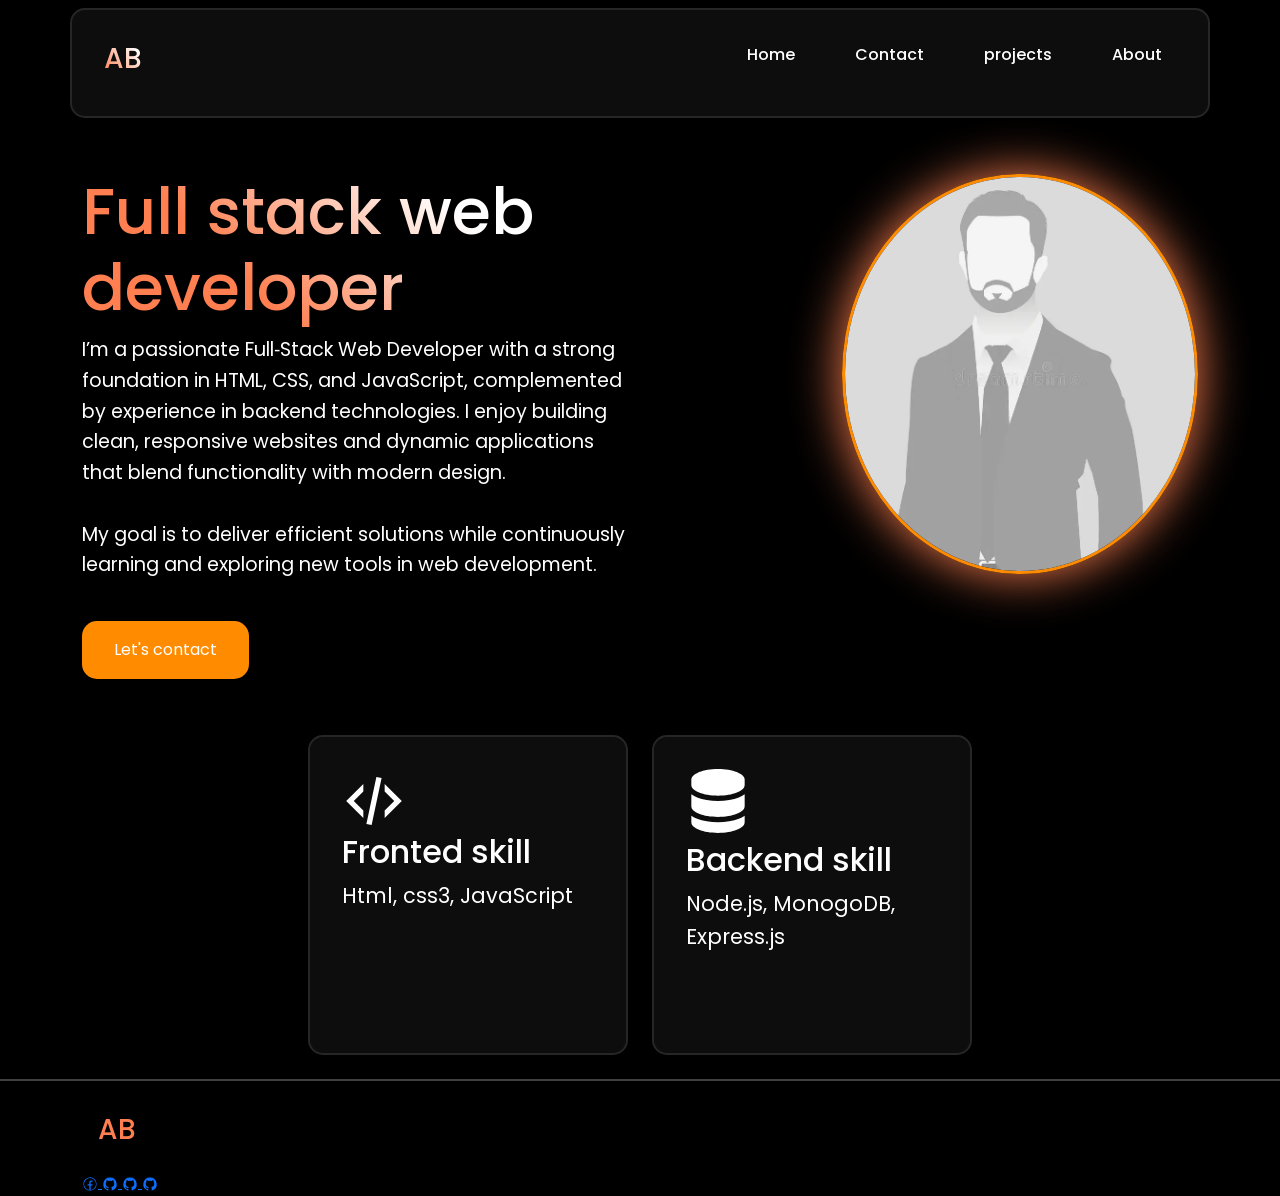
<file: index.html>
<!DOCTYPE html>
<html lang="en">

<head>
    <meta charset="UTF-8">
    <meta name="viewport" content="width=device-width, initial-scale=1.0">
    <link href="https://cdn.jsdelivr.net/npm/bootstrap@5.0.2/dist/css/bootstrap.min.css" rel="stylesheet"
        integrity="sha384-EVSTQN3/azprG1Anm3QDgpJLIm9Nao0Yz1ztcQTwFspd3yD65VohhpuuCOmLASjC" crossorigin="anonymous">
    <link rel="stylesheet" href="assest/style.css">
    <link rel="stylesheet" href="assest/resposive.css">
    <link rel="preconnect" href="https://fonts.googleapis.com">
    <link rel="preconnect" href="https://fonts.gstatic.com" crossorigin>
    <link
        href="https://fonts.googleapis.com/css2?family=Poppins:ital,wght@0,100;0,200;0,300;0,400;0,500;0,600;0,700;0,800;0,900;1,100;1,200;1,300;1,400;1,500;1,600;1,700;1,800;1,900&display=swap"
        rel="stylesheet">
    <title>Home</title>
</head>

<body>

    <nav class="navbar navbar-expand-lg">
        <div class="container nav-bar">
            <div class="logo">
                <h3>AB</h3>
            </div>

            <button class="menu-bar d-lg-none" type="button" data-bs-toggle="offcanvas"
                data-bs-target="#offcanvasExample" aria-controls="offcanvasExample">
                <svg xmlns="http://www.w3.org/2000/svg" width="1.8rem" height="1.5rem" viewBox="0 0 24 24">
                    <path d="M0 0h24v24H0z" fill="none" />
                    <path fill="currentColor" fill-rule="evenodd"
                        d="M19.75 12a.75.75 0 0 0-.75-.75H5a.75.75 0 0 0 0 1.5h14a.75.75 0 0 0 .75-.75m0-5a.75.75 0 0 0-.75-.75H5a.75.75 0 0 0 0 1.5h14a.75.75 0 0 0 .75-.75m0 10a.75.75 0 0 0-.75-.75H5a.75.75 0 0 0 0 1.5h14a.75.75 0 0 0 .75-.75"
                        clip-rule="evenodd" />
                </svg>

            </button>

            <div class="collapse navbar-collapse nav-list " id="navbarSupportedContent">
                <ul class="ms-auto">

                    <li>
                        <a class="" aria-current="page" href="./index.html">Home</a>
                    </li>
                    <li>
                        <a class="" aria-current="page" href="./Contact.html">Contact</a>
                    </li>
                    <li>
                        <a class="" aria-current="page" href="#">projects</a>
                    </li>
                    <li>
                        <a class="" aria-current="page" href="#">About</a>
                    </li>
                </ul>
            </div>
        </div>
    </nav>

    <!-- mobile-menu -->
    <div class="offcanvas offcanvas-start menu-box w-75" tabindex="-1" id="offcanvasExample" aria-labelledby="offcanvasExampleLabel">
        <div class="offcanvas-header">
            <button type="button" class="btn-close text-reset" data-bs-dismiss="offcanvas" aria-label="Close"></button>
        </div>
        <div class="offcanvas-body ">
            <ul class="dropdown-menu" aria-labelledby="dropdownMenuButton">

                <li>
                    <a class="" aria-current="page" href="./index.html">Home</a>
                </li>
                <li>
                    <a class="" aria-current="page" href="./Contact.html">Contact</a>
                </li>
                <li>
                    <a class="" aria-current="page" href="#">projects</a>
                </li>
                <li>
                    <a class="" aria-current="page" href="#">About</a>
                </li>
            </ul>
        </div>
    </div>

    <!-- About me -->
    <section class="about-me p-lg-5 p-md-2 mt">
        <div class="container">
            <div class="row">
                <div class="about col-lg-6 m-auto order-2 order-lg-0">
                    <h3>Full stack web developer</h3>
                    <p>I’m a passionate Full‑Stack Web Developer with a strong foundation in HTML, CSS, and JavaScript,
                        complemented by experience in backend technologies. I enjoy building clean, responsive websites
                        and
                        dynamic applications that blend functionality with modern design.
                        <br> <br> My goal is to deliver efficient
                        solutions while continuously learning and exploring new tools in web development.
                    </p>
                    <a class="about-link mt-4" href="#"> Let's contact</a>
                </div>
                <div class="my-img col-lg-4 offset-lg-2 order-lg-0 d-block mb-md-2">
                    <img src="./assest/placholder img.webp" alt="" class="img-fluid" >
                </div>
            </div>
        </div>
    </section>

    <!-- skills -->
    <section class="skills p-5 p-md-2">
        <div class="container">
            <div class="row d-flex gap-4 justify-content-center">

                <div class="card-box col-lg-6 col-md-12" style="width: 20rem; height: 20rem;">
                    <div class="card-body">
                        <svg xmlns="http://www.w3.org/2000/svg" width="4rem" height="4rem" viewBox="0 0 24 24">
                            <path d="M0 0h24v24H0z" fill="none" />
                            <path fill="currentColor"
                                d="m12.89 3l1.96.4L11.11 21l-1.96-.4zm6.7 9L16 8.41V5.58L22.42 12L16 18.41v-2.83zM1.58 12L8 5.58v2.83L4.41 12L8 15.58v2.83z" />
                        </svg>

                        <h6 class=" mb-2 ">Fronted skill</h6>
                        <p class="">Html, css3, JavaScript</p>
                    </div>
                </div>

                <div class="card-box col-lg-6 col-md-12" style="width: 20rem; height: 20rem;">
                    <div class="card-body">
                        <svg xmlns="http://www.w3.org/2000/svg" width="4rem" height="4rem" viewBox="0 0 16 16">
                            <path d="M0 0h16v16H0z" fill="none" />
                            <g fill="currentColor">
                                <path
                                    d="M1.333 2.667C1.333 1.194 4.318 0 8 0s6.667 1.194 6.667 2.667V4c0 1.473-2.985 2.667-6.667 2.667S1.333 5.473 1.333 4z" />
                                <path
                                    d="M1.333 6.334v3C1.333 10.805 4.318 12 8 12s6.667-1.194 6.667-2.667V6.334a6.5 6.5 0 0 1-1.458.79C11.81 7.684 9.967 8 8 8s-3.809-.317-5.208-.876a6.5 6.5 0 0 1-1.458-.79z" />
                                <path
                                    d="M14.667 11.668a6.5 6.5 0 0 1-1.458.789c-1.4.56-3.242.876-5.21.876c-1.966 0-3.809-.316-5.208-.876a6.5 6.5 0 0 1-1.458-.79v1.666C1.333 14.806 4.318 16 8 16s6.667-1.194 6.667-2.667z" />
                            </g>
                        </svg>

                        <h6 class="mb-2 mt-2">Backend skill</h6>
                        <p class="">Node.js, MonogoDB, Express.js</p>
                    </div>
                </div>
            </div>
        </div>
    </section>

    <hr>
    <!-- footer -->
    <section class="footer">
        <div class="container">
            <div class="logo">
                <h3>AB</h3>
            </div>



            <div class="social-links">
                <a href="#">
                    <svg xmlns="http://www.w3.org/2000/svg" width="1em" height="1em" viewBox="0 0 24 24">
                        <path d="M0 0h24v24H0z" fill="none" />
                        <path fill="currentColor"
                            d="M19.02 4.975A9.93 9.93 0 0 0 2.07 12A9.935 9.935 0 0 0 12 21.935a10 10 0 0 0 3.8-.75a10.2 10.2 0 0 0 3.22-2.16a9.934 9.934 0 0 0 0-14.05m-.7 13.34a8.92 8.92 0 0 1-5.32 2.57v-6.56h1.88a1 1 0 0 0 0-2H13v-2.74a1 1 0 0 1 1-1h1.2a1 1 0 0 0 0-2h-1.7a2.5 2.5 0 0 0-2.5 2.5v3.24H9.13a1 1 0 1 0 0 2H11v6.56a8.919 8.919 0 1 1 9.26-5.47a9.1 9.1 0 0 1-1.94 2.9" />
                    </svg>
                </a>


                <a href="#">
                    <svg xmlns="http://www.w3.org/2000/svg" width="1em" height="1em" viewBox="0 0 24 24">
                        <path d="M0 0h24v24H0z" fill="none" />
                        <path fill="currentColor"
                            d="M12 2.247a10 10 0 0 0-3.162 19.487c.5.088.687-.212.687-.475c0-.237-.012-1.025-.012-1.862c-2.513.462-3.163-.613-3.363-1.175a3.64 3.64 0 0 0-1.025-1.413c-.35-.187-.85-.65-.013-.662a2 2 0 0 1 1.538 1.025a2.137 2.137 0 0 0 2.912.825a2.1 2.1 0 0 1 .638-1.338c-2.225-.25-4.55-1.112-4.55-4.937a3.9 3.9 0 0 1 1.025-2.688a3.6 3.6 0 0 1 .1-2.65s.837-.262 2.75 1.025a9.43 9.43 0 0 1 5 0c1.912-1.3 2.75-1.025 2.75-1.025a3.6 3.6 0 0 1 .1 2.65a3.87 3.87 0 0 1 1.025 2.688c0 3.837-2.338 4.687-4.562 4.937a2.37 2.37 0 0 1 .674 1.85c0 1.338-.012 2.413-.012 2.75c0 .263.187.575.687.475A10.005 10.005 0 0 0 12 2.247" />
                    </svg>

                </a>
                <a href="#">
                    <svg xmlns="http://www.w3.org/2000/svg" width="1em" height="1em" viewBox="0 0 24 24">
                        <path d="M0 0h24v24H0z" fill="none" />
                        <path fill="currentColor"
                            d="M12 2.247a10 10 0 0 0-3.162 19.487c.5.088.687-.212.687-.475c0-.237-.012-1.025-.012-1.862c-2.513.462-3.163-.613-3.363-1.175a3.64 3.64 0 0 0-1.025-1.413c-.35-.187-.85-.65-.013-.662a2 2 0 0 1 1.538 1.025a2.137 2.137 0 0 0 2.912.825a2.1 2.1 0 0 1 .638-1.338c-2.225-.25-4.55-1.112-4.55-4.937a3.9 3.9 0 0 1 1.025-2.688a3.6 3.6 0 0 1 .1-2.65s.837-.262 2.75 1.025a9.43 9.43 0 0 1 5 0c1.912-1.3 2.75-1.025 2.75-1.025a3.6 3.6 0 0 1 .1 2.65a3.87 3.87 0 0 1 1.025 2.688c0 3.837-2.338 4.687-4.562 4.937a2.37 2.37 0 0 1 .674 1.85c0 1.338-.012 2.413-.012 2.75c0 .263.187.575.687.475A10.005 10.005 0 0 0 12 2.247" />
                    </svg>

                </a>
                <a href="#">
                    <svg xmlns="http://www.w3.org/2000/svg" width="1em" height="1em" viewBox="0 0 24 24">
                        <path d="M0 0h24v24H0z" fill="none" />
                        <path fill="currentColor"
                            d="M12 2.247a10 10 0 0 0-3.162 19.487c.5.088.687-.212.687-.475c0-.237-.012-1.025-.012-1.862c-2.513.462-3.163-.613-3.363-1.175a3.64 3.64 0 0 0-1.025-1.413c-.35-.187-.85-.65-.013-.662a2 2 0 0 1 1.538 1.025a2.137 2.137 0 0 0 2.912.825a2.1 2.1 0 0 1 .638-1.338c-2.225-.25-4.55-1.112-4.55-4.937a3.9 3.9 0 0 1 1.025-2.688a3.6 3.6 0 0 1 .1-2.65s.837-.262 2.75 1.025a9.43 9.43 0 0 1 5 0c1.912-1.3 2.75-1.025 2.75-1.025a3.6 3.6 0 0 1 .1 2.65a3.87 3.87 0 0 1 1.025 2.688c0 3.837-2.338 4.687-4.562 4.937a2.37 2.37 0 0 1 .674 1.85c0 1.338-.012 2.413-.012 2.75c0 .263.187.575.687.475A10.005 10.005 0 0 0 12 2.247" />
                    </svg>

                </a>

            </div>
        </div>
    </section>


    <script src="https://cdn.jsdelivr.net/npm/bootstrap@5.0.2/dist/js/bootstrap.bundle.min.js"
        integrity="sha384-MrcW6ZMFYlzcLA8Nl+NtUVF0sA7MsXsP1UyJoMp4YLEuNSfAP+JcXn/tWtIaxVXM"
        crossorigin="anonymous"></script>
</body>

</html>
</file>
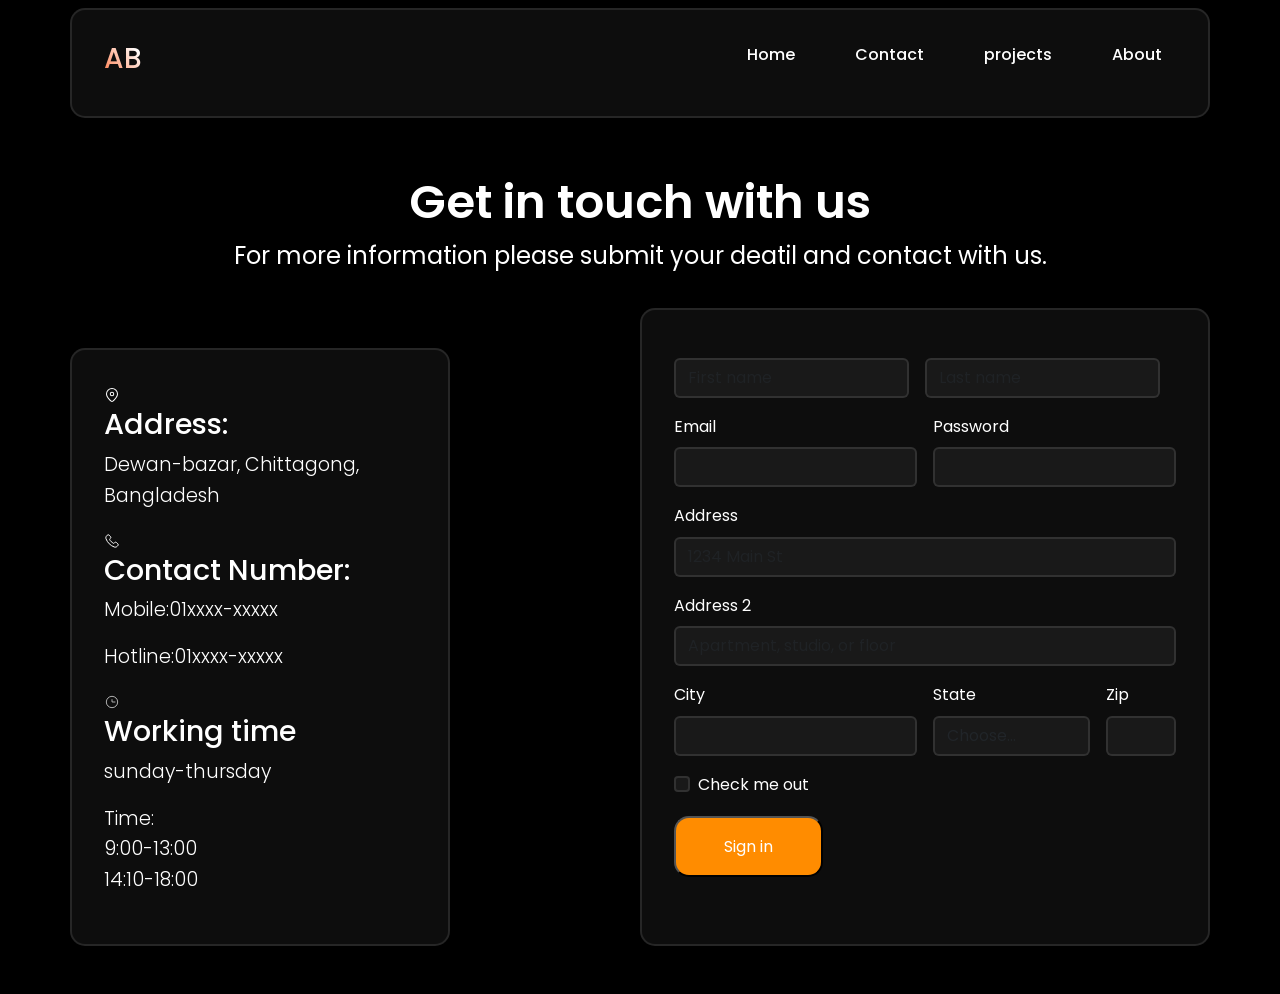
<file: Contact.html>
<!DOCTYPE html>
<html lang="en">

<head>
    <meta charset="UTF-8">
    <meta name="viewport" content="width=device-width, initial-scale=1.0">
    <link href="https://cdn.jsdelivr.net/npm/bootstrap@5.0.2/dist/css/bootstrap.min.css" rel="stylesheet"
        integrity="sha384-EVSTQN3/azprG1Anm3QDgpJLIm9Nao0Yz1ztcQTwFspd3yD65VohhpuuCOmLASjC" crossorigin="anonymous">
    <link rel="stylesheet" href="assest/style.css">
    <link
        href="https://fonts.googleapis.com/css2?family=Poppins:ital,wght@0,100;0,200;0,300;0,400;0,500;0,600;0,700;0,800;0,900;1,100;1,200;1,300;1,400;1,500;1,600;1,700;1,800;1,900&display=swap"
        rel="stylesheet">
    <title>Contact</title>
</head>

<body>


    <nav class="navbar navbar-expand-lg">
        <div class="container nav-bar">
            <div class="logo">
                <h3>AB</h3>
            </div>

            <button class="menu-bar d-lg-none" type="button" data-bs-toggle="offcanvas"
                data-bs-target="#offcanvasExample" aria-controls="offcanvasExample">
                <svg xmlns="http://www.w3.org/2000/svg" width="1.8rem" height="1.5rem" viewBox="0 0 24 24">
                    <path d="M0 0h24v24H0z" fill="none" />
                    <path fill="currentColor" fill-rule="evenodd"
                        d="M19.75 12a.75.75 0 0 0-.75-.75H5a.75.75 0 0 0 0 1.5h14a.75.75 0 0 0 .75-.75m0-5a.75.75 0 0 0-.75-.75H5a.75.75 0 0 0 0 1.5h14a.75.75 0 0 0 .75-.75m0 10a.75.75 0 0 0-.75-.75H5a.75.75 0 0 0 0 1.5h14a.75.75 0 0 0 .75-.75"
                        clip-rule="evenodd" />
                </svg>

            </button>

            <div class="collapse navbar-collapse nav-list " id="navbarSupportedContent">
                <ul class="ms-auto">

                    <li>
                        <a class="" aria-current="page" href="./index.html">Home</a>
                    </li>
                    <li>
                        <a class="" aria-current="page" href="./Contact.html">Contact</a>
                    </li>
                    <li>
                        <a class="" aria-current="page" href="#">projects</a>
                    </li>
                    <li>
                        <a class="" aria-current="page" href="#">About</a>
                    </li>
                </ul>
            </div>
        </div>
    </nav>

    <!-- mobile-menu -->
    <div class="offcanvas offcanvas-start menu-box w-75" tabindex="-1" id="offcanvasExample"
        aria-labelledby="offcanvasExampleLabel">
        <div class="offcanvas-header">
            <button type="button" class="btn-close text-reset" data-bs-dismiss="offcanvas" aria-label="Close"></button>
        </div>
        <div class="offcanvas-body ">
            <ul class="dropdown-menu" aria-labelledby="dropdownMenuButton">

                <li>
                    <a class="" aria-current="page" href="./index.html">Home</a>
                </li>
                <li>
                    <a class="" aria-current="page" href="./Contact.html">Contact</a>
                </li>
                <li>
                    <a class="" aria-current="page" href="#">projects</a>
                </li>
                <li>
                    <a class="" aria-current="page" href="#">About</a>
                </li>
            </ul>
        </div>
    </div>

    <!-- address -->
    <section class="address p-lg-5 p-md-2">
        <div class="container">

            <div class="text-center mb-lg-4 mb-md-2 cont-head">
                <h3>Get in touch with us</h3>
                <p>For more information please submit your deatil and contact with us.</p>
            </div>

            <div class="row">
                <!-- My-address -->
                <div class="col-lg-4 col-md-12 card-box mt-lg-5 mt-md-2 address-data">
                    <div class="row">
                        <div clas="col-auto">
                            <svg xmlns="http://www.w3.org/2000/svg" width="1em" height="1em" viewBox="0 0 16 16">
                                <path d="M0 0h16v16H0z" fill="none" />
                                <path fill="currentColor"
                                    d="M8 1a6 6 0 0 1 6 6c0 2.874-3.097 6.016-4.84 7.558c-.67.59-1.65.59-2.32 0C5.098 13.016 2 9.874 2 7a6 6 0 0 1 6-6m0 1a5 5 0 0 0-5 5c0 1.108.614 2.395 1.57 3.683c.933 1.258 2.087 2.377 2.934 3.126c.29.256.702.256.992 0c.847-.749 2-1.867 2.935-3.126C12.386 9.395 13 8.108 13 7a5 5 0 0 0-5-5m0 2.75a2.25 2.25 0 1 1 0 4.5a2.25 2.25 0 0 1 0-4.5m0 1a1.25 1.25 0 1 0 0 2.5a1.25 1.25 0 0 0 0-2.5" />
                            </svg>
                        </div>
                        <div class="my-info-text col-auto">
                            <h3>Address:</h3>
                            <p>Dewan-bazar, Chittagong, Bangladesh</p>
                        </div>
                    </div>
                    <div>
                        <div>
                            <svg xmlns="http://www.w3.org/2000/svg" width="1em" height="1em" viewBox="0 0 24 24">
                                <path d="M0 0h24v24H0z" fill="none" />
                                <path fill="none" stroke="currentColor" stroke-linejoin="round" stroke-width="1.5"
                                    d="M7.829 16.171a20.9 20.9 0 0 1-4.846-7.614c-.573-1.564-.048-3.282 1.13-4.46l.729-.728a2.11 2.11 0 0 1 2.987 0l1.707 1.707a2.11 2.11 0 0 1 0 2.987l-.42.42a1.81 1.81 0 0 0 0 2.56l3.84 3.841a1.81 1.81 0 0 0 2.56 0l.421-.42a2.11 2.11 0 0 1 2.987 0l1.707 1.707a2.11 2.11 0 0 1 0 2.987l-.728.728c-1.178 1.179-2.896 1.704-4.46 1.131a20.9 20.9 0 0 1-7.614-4.846Z" />
                            </svg>

                        </div>
                        <div class="my-info-text col-auto">
                            <h3>Contact Number:</h3>
                            <p>Mobile:01xxxx-xxxxx</p>
                            <p>Hotline:01xxxx-xxxxx</p>
                        </div>
                    </div>
                    <div>
                        <div>
                            <svg xmlns="http://www.w3.org/2000/svg" width="1em" height="1em" viewBox="0 0 24 24">
                                <path d="M0 0h24v24H0z" fill="none" />
                                <g fill="none" stroke="currentColor">
                                    <circle cx="12" cy="12" r="8.5" />
                                    <path stroke-linecap="round" d="M16.5 12h-4.25a.25.25 0 0 1-.25-.25V8.5" />
                                </g>
                            </svg>

                        </div>
                        <div class="my-info-text col-auto">
                            <h3>Working time</h3>
                            <p>sunday-thursday</p>
                            <p>Time: <br>9:00-13:00 <br>14:10-18:00</p>
                        </div>
                    </div>
                </div>

                <!-- client-address-info -->
                <div class="col-lg-6 col-md-12 offset-lg-2 card-box mt-md-2">
                    <div class="from-box">
                        <form class="row g-3">
                            <div class="row g-3">
                                <div class="col">
                                    <input type="text" class="form-control" placeholder="First name"
                                        aria-label="First name">
                                </div>
                                <div class="col ">
                                    <input type="text" class="form-control" placeholder="Last name"
                                        aria-label="Last name">
                                </div>
                            </div>
                            <div class="col-md-6">
                                <label for="inputEmail4" class="form-label">Email</label>
                                <input type="email" class="form-control" id="inputEmail4">
                            </div>
                            <div class="col-md-6">
                                <label for="inputPassword4" class="form-label">Password</label>
                                <input type="password" class="form-control" id="inputPassword4">
                            </div>
                            <div class="col-12">
                                <label for="inputAddress" class="form-label">Address</label>
                                <input type="text" class="form-control " id="inputAddress" placeholder="1234 Main St">
                            </div>
                            <div class="col-12">
                                <label for="inputAddress2" class="form-label">Address 2</label>
                                <input type="text" class="form-control" id="inputAddress2"
                                    placeholder="Apartment, studio, or floor">
                            </div>
                            <div class="col-md-6">
                                <label for="inputCity" class="form-label">City</label>
                                <input type="text" class="form-control" id="inputCity">
                            </div>
                            <div class="col-md-4">
                                <label for="inputState" class="form-label">State</label>
                                <select id="inputState" class="form-select">
                                    <option selected>Choose...</option>
                                    <option>...</option>
                                </select>
                            </div>
                            <div class="col-md-2">
                                <label for="inputZip" class="form-label">Zip</label>
                                <input type="text" class="form-control" id="inputZip">
                            </div>
                            <div class="col-12">
                                <div class="form-check">
                                    <input class="form-check-input" type="checkbox" id="gridCheck">
                                    <label class="form-check-label" for="gridCheck">
                                        Check me out
                                    </label>
                                </div>
                            </div>
                            <div class="col-12">
                                <button type="submit" class="from-link">Sign in</button>
                            </div>
                        </form>
                    </div>
                </div>
            </div>
        </div>
    </section>

    <script src="https://cdn.jsdelivr.net/npm/bootstrap@5.0.2/dist/js/bootstrap.bundle.min.js"
        integrity="sha384-MrcW6ZMFYlzcLA8Nl+NtUVF0sA7MsXsP1UyJoMp4YLEuNSfAP+JcXn/tWtIaxVXM"
        crossorigin="anonymous"></script>

    <section>

    </section>
</body>

</html>
</file>
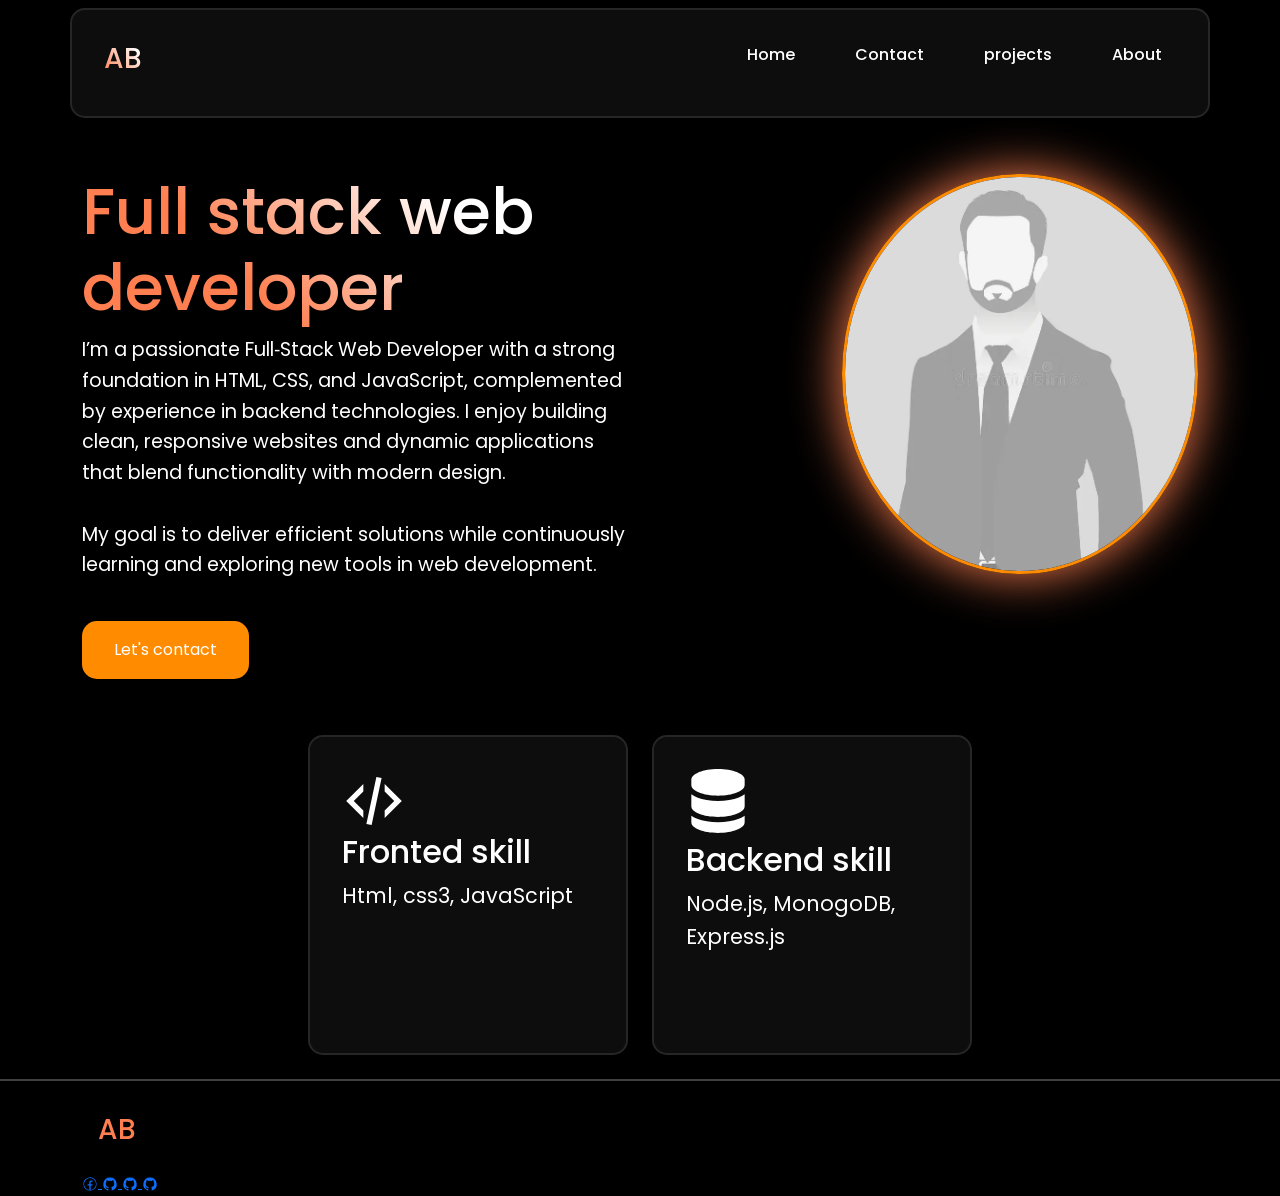
<file: Home.html>
<!DOCTYPE html>
<html lang="en">

<head>
    <meta charset="UTF-8">
    <meta name="viewport" content="width=device-width, initial-scale=1.0">
    <link href="https://cdn.jsdelivr.net/npm/bootstrap@5.0.2/dist/css/bootstrap.min.css" rel="stylesheet"
        integrity="sha384-EVSTQN3/azprG1Anm3QDgpJLIm9Nao0Yz1ztcQTwFspd3yD65VohhpuuCOmLASjC" crossorigin="anonymous">
    <link rel="stylesheet" href="assest/style.css">
    <link rel="stylesheet" href="assest/resposive.css">
    <link rel="preconnect" href="https://fonts.googleapis.com">
    <link rel="preconnect" href="https://fonts.gstatic.com" crossorigin>
    <link
        href="https://fonts.googleapis.com/css2?family=Poppins:ital,wght@0,100;0,200;0,300;0,400;0,500;0,600;0,700;0,800;0,900;1,100;1,200;1,300;1,400;1,500;1,600;1,700;1,800;1,900&display=swap"
        rel="stylesheet">
    <title>Home</title>
</head>

<body>

    <nav class="navbar navbar-expand-lg">
        <div class="container nav-bar">
            <div class="logo">
                <h3>AB</h3>
            </div>

            <button class="menu-bar d-lg-none" type="button" data-bs-toggle="offcanvas"
                data-bs-target="#offcanvasExample" aria-controls="offcanvasExample">
                <svg xmlns="http://www.w3.org/2000/svg" width="1.8rem" height="1.5rem" viewBox="0 0 24 24">
                    <path d="M0 0h24v24H0z" fill="none" />
                    <path fill="currentColor" fill-rule="evenodd"
                        d="M19.75 12a.75.75 0 0 0-.75-.75H5a.75.75 0 0 0 0 1.5h14a.75.75 0 0 0 .75-.75m0-5a.75.75 0 0 0-.75-.75H5a.75.75 0 0 0 0 1.5h14a.75.75 0 0 0 .75-.75m0 10a.75.75 0 0 0-.75-.75H5a.75.75 0 0 0 0 1.5h14a.75.75 0 0 0 .75-.75"
                        clip-rule="evenodd" />
                </svg>

            </button>

            <div class="collapse navbar-collapse nav-list " id="navbarSupportedContent">
                <ul class="ms-auto">

                    <li>
                        <a class="" aria-current="page" href="./Home.html">Home</a>
                    </li>
                    <li>
                        <a class="" aria-current="page" href="./Contact.html">Contact</a>
                    </li>
                    <li>
                        <a class="" aria-current="page" href="#">projects</a>
                    </li>
                    <li>
                        <a class="" aria-current="page" href="#">About</a>
                    </li>
                </ul>
            </div>
        </div>
    </nav>

    <!-- mobile-menu -->
    <div class="offcanvas offcanvas-start menu-box w-75" tabindex="-1" id="offcanvasExample" aria-labelledby="offcanvasExampleLabel">
        <div class="offcanvas-header">
            <button type="button" class="btn-close text-reset" data-bs-dismiss="offcanvas" aria-label="Close"></button>
        </div>
        <div class="offcanvas-body ">
            <ul class="dropdown-menu" aria-labelledby="dropdownMenuButton">

                <li>
                    <a class="" aria-current="page" href="./Home.html">Home</a>
                </li>
                <li>
                    <a class="" aria-current="page" href="./Contact.html">Contact</a>
                </li>
                <li>
                    <a class="" aria-current="page" href="#">projects</a>
                </li>
                <li>
                    <a class="" aria-current="page" href="#">About</a>
                </li>
            </ul>
        </div>
    </div>

    <!-- About me -->
    <section class="about-me p-lg-5 p-md-2 mt">
        <div class="container">
            <div class="row">
                <div class="about col-lg-6 m-auto order-2 order-lg-0">
                    <h3>Full stack web developer</h3>
                    <p>I’m a passionate Full‑Stack Web Developer with a strong foundation in HTML, CSS, and JavaScript,
                        complemented by experience in backend technologies. I enjoy building clean, responsive websites
                        and
                        dynamic applications that blend functionality with modern design.
                        <br> <br> My goal is to deliver efficient
                        solutions while continuously learning and exploring new tools in web development.
                    </p>
                    <a class="about-link mt-4" href="#"> Let's contact</a>
                </div>
                <div class="my-img col-lg-4 offset-lg-2 order-lg-0 d-block mb-md-2">
                    <img src="./assest/placholder img.webp" alt="" class="img-fluid" >
                </div>
            </div>
        </div>
    </section>

    <!-- skills -->
    <section class="skills p-5 p-md-2">
        <div class="container">
            <div class="row d-flex gap-4 justify-content-center">

                <div class="card-box col-lg-6 col-md-12" style="width: 20rem; height: 20rem;">
                    <div class="card-body">
                        <svg xmlns="http://www.w3.org/2000/svg" width="4rem" height="4rem" viewBox="0 0 24 24">
                            <path d="M0 0h24v24H0z" fill="none" />
                            <path fill="currentColor"
                                d="m12.89 3l1.96.4L11.11 21l-1.96-.4zm6.7 9L16 8.41V5.58L22.42 12L16 18.41v-2.83zM1.58 12L8 5.58v2.83L4.41 12L8 15.58v2.83z" />
                        </svg>

                        <h6 class=" mb-2 ">Fronted skill</h6>
                        <p class="">Html, css3, JavaScript</p>
                    </div>
                </div>

                <div class="card-box col-lg-6 col-md-12" style="width: 20rem; height: 20rem;">
                    <div class="card-body">
                        <svg xmlns="http://www.w3.org/2000/svg" width="4rem" height="4rem" viewBox="0 0 16 16">
                            <path d="M0 0h16v16H0z" fill="none" />
                            <g fill="currentColor">
                                <path
                                    d="M1.333 2.667C1.333 1.194 4.318 0 8 0s6.667 1.194 6.667 2.667V4c0 1.473-2.985 2.667-6.667 2.667S1.333 5.473 1.333 4z" />
                                <path
                                    d="M1.333 6.334v3C1.333 10.805 4.318 12 8 12s6.667-1.194 6.667-2.667V6.334a6.5 6.5 0 0 1-1.458.79C11.81 7.684 9.967 8 8 8s-3.809-.317-5.208-.876a6.5 6.5 0 0 1-1.458-.79z" />
                                <path
                                    d="M14.667 11.668a6.5 6.5 0 0 1-1.458.789c-1.4.56-3.242.876-5.21.876c-1.966 0-3.809-.316-5.208-.876a6.5 6.5 0 0 1-1.458-.79v1.666C1.333 14.806 4.318 16 8 16s6.667-1.194 6.667-2.667z" />
                            </g>
                        </svg>

                        <h6 class="mb-2 mt-2">Backend skill</h6>
                        <p class="">Node.js, MonogoDB, Express.js</p>
                    </div>
                </div>
            </div>
        </div>
    </section>

    <hr>
    <!-- footer -->
    <section class="footer">
        <div class="container">
            <div class="logo">
                <h3>AB</h3>
            </div>



            <div class="social-links">
                <a href="#">
                    <svg xmlns="http://www.w3.org/2000/svg" width="1em" height="1em" viewBox="0 0 24 24">
                        <path d="M0 0h24v24H0z" fill="none" />
                        <path fill="currentColor"
                            d="M19.02 4.975A9.93 9.93 0 0 0 2.07 12A9.935 9.935 0 0 0 12 21.935a10 10 0 0 0 3.8-.75a10.2 10.2 0 0 0 3.22-2.16a9.934 9.934 0 0 0 0-14.05m-.7 13.34a8.92 8.92 0 0 1-5.32 2.57v-6.56h1.88a1 1 0 0 0 0-2H13v-2.74a1 1 0 0 1 1-1h1.2a1 1 0 0 0 0-2h-1.7a2.5 2.5 0 0 0-2.5 2.5v3.24H9.13a1 1 0 1 0 0 2H11v6.56a8.919 8.919 0 1 1 9.26-5.47a9.1 9.1 0 0 1-1.94 2.9" />
                    </svg>
                </a>


                <a href="#">
                    <svg xmlns="http://www.w3.org/2000/svg" width="1em" height="1em" viewBox="0 0 24 24">
                        <path d="M0 0h24v24H0z" fill="none" />
                        <path fill="currentColor"
                            d="M12 2.247a10 10 0 0 0-3.162 19.487c.5.088.687-.212.687-.475c0-.237-.012-1.025-.012-1.862c-2.513.462-3.163-.613-3.363-1.175a3.64 3.64 0 0 0-1.025-1.413c-.35-.187-.85-.65-.013-.662a2 2 0 0 1 1.538 1.025a2.137 2.137 0 0 0 2.912.825a2.1 2.1 0 0 1 .638-1.338c-2.225-.25-4.55-1.112-4.55-4.937a3.9 3.9 0 0 1 1.025-2.688a3.6 3.6 0 0 1 .1-2.65s.837-.262 2.75 1.025a9.43 9.43 0 0 1 5 0c1.912-1.3 2.75-1.025 2.75-1.025a3.6 3.6 0 0 1 .1 2.65a3.87 3.87 0 0 1 1.025 2.688c0 3.837-2.338 4.687-4.562 4.937a2.37 2.37 0 0 1 .674 1.85c0 1.338-.012 2.413-.012 2.75c0 .263.187.575.687.475A10.005 10.005 0 0 0 12 2.247" />
                    </svg>

                </a>
                <a href="#">
                    <svg xmlns="http://www.w3.org/2000/svg" width="1em" height="1em" viewBox="0 0 24 24">
                        <path d="M0 0h24v24H0z" fill="none" />
                        <path fill="currentColor"
                            d="M12 2.247a10 10 0 0 0-3.162 19.487c.5.088.687-.212.687-.475c0-.237-.012-1.025-.012-1.862c-2.513.462-3.163-.613-3.363-1.175a3.64 3.64 0 0 0-1.025-1.413c-.35-.187-.85-.65-.013-.662a2 2 0 0 1 1.538 1.025a2.137 2.137 0 0 0 2.912.825a2.1 2.1 0 0 1 .638-1.338c-2.225-.25-4.55-1.112-4.55-4.937a3.9 3.9 0 0 1 1.025-2.688a3.6 3.6 0 0 1 .1-2.65s.837-.262 2.75 1.025a9.43 9.43 0 0 1 5 0c1.912-1.3 2.75-1.025 2.75-1.025a3.6 3.6 0 0 1 .1 2.65a3.87 3.87 0 0 1 1.025 2.688c0 3.837-2.338 4.687-4.562 4.937a2.37 2.37 0 0 1 .674 1.85c0 1.338-.012 2.413-.012 2.75c0 .263.187.575.687.475A10.005 10.005 0 0 0 12 2.247" />
                    </svg>

                </a>
                <a href="#">
                    <svg xmlns="http://www.w3.org/2000/svg" width="1em" height="1em" viewBox="0 0 24 24">
                        <path d="M0 0h24v24H0z" fill="none" />
                        <path fill="currentColor"
                            d="M12 2.247a10 10 0 0 0-3.162 19.487c.5.088.687-.212.687-.475c0-.237-.012-1.025-.012-1.862c-2.513.462-3.163-.613-3.363-1.175a3.64 3.64 0 0 0-1.025-1.413c-.35-.187-.85-.65-.013-.662a2 2 0 0 1 1.538 1.025a2.137 2.137 0 0 0 2.912.825a2.1 2.1 0 0 1 .638-1.338c-2.225-.25-4.55-1.112-4.55-4.937a3.9 3.9 0 0 1 1.025-2.688a3.6 3.6 0 0 1 .1-2.65s.837-.262 2.75 1.025a9.43 9.43 0 0 1 5 0c1.912-1.3 2.75-1.025 2.75-1.025a3.6 3.6 0 0 1 .1 2.65a3.87 3.87 0 0 1 1.025 2.688c0 3.837-2.338 4.687-4.562 4.937a2.37 2.37 0 0 1 .674 1.85c0 1.338-.012 2.413-.012 2.75c0 .263.187.575.687.475A10.005 10.005 0 0 0 12 2.247" />
                    </svg>

                </a>

            </div>
        </div>
    </section>


    <script src="https://cdn.jsdelivr.net/npm/bootstrap@5.0.2/dist/js/bootstrap.bundle.min.js"
        integrity="sha384-MrcW6ZMFYlzcLA8Nl+NtUVF0sA7MsXsP1UyJoMp4YLEuNSfAP+JcXn/tWtIaxVXM"
        crossorigin="anonymous"></script>
</body>

</html>
</file>
<file: assest/style.css>
* {
    margin: 0;
    padding: 0;
    box-sizing: border-box;
}

:root {
    --dark-bg: #000;
    --accent: #FF8C00;
    --accent-light: #FF7F50;
    --text: #ffffff;
}

body {
    background-color: var(--dark-bg);
    color: var(--text);
    overflow-x: hidden;
    line-height: 1.6;
    font-family: "Poppins", sans-serif;
}

/* =======================navigation bar================ */
.navbar {
    position: sticky;
    top: 0;
    z-index: 999;
}

.nav-bar {
    width: 90%;
    justify-content: space-between;
    background: rgba(255, 255, 255, 0.05);
    border: 2px solid rgba(255, 255, 255, 0.1);
    border-radius: 15px;
    padding: 1rem;
    backdrop-filter: blur(6px);
}

.logo {

    font-size: 1.5rem;
    font-weight: 700;
    text-decoration: none;
    background: linear-gradient(45deg, var(--accent-light) 30%, #ffffff 70%);
    -webkit-background-clip: text;
    -webkit-text-fill-color: transparent;
    padding: 1rem;
}

.nav-list ul {
    display: flex;
    list-style: none;
    text-decoration: none;

}

.nav-list a {
    text-decoration: none;
    font-weight: 500;
    color: var(--text);
    transition: 0.3s ease;
    padding: 18px 30px;
}

.nav-list a:hover {
    color: var(--text);
    background-color: var(--accent-light);
    border-radius: 15px;
}

/* ==========mobile-menu============ */
.menu-bar {
    border: 2px solid rgba(255, 255, 255, 0.1);
    background: rgba(255, 255, 255, 0.05);
    color: #ffffff;
    backdrop-filter: blur(4px);
    padding: 10px 15px;
    border-radius: 5px;
}

.menu-box {
    border: 2px solid rgba(255, 255, 255, 0.1);
    background: rgba(255, 255, 255, 0.05);
    backdrop-filter: blur(4px);
}

/* mistake ছিলো এখানে: .menu-box:hover এ transform + width + height ছিলো,
   যেটা পুরো offcanvas panel কে hover করলেই সাইজ/পজিশন বদলে দিচ্ছিল।
   মোবাইলে touch = hover এর মতো কাজ করে, তাই jump/glitch হচ্ছিলো।
   এই পুরো rule টা ডিলিট করে দিলাম। */

/* ===== আপনার HTML এ offcanvas এর ভিতরে ul class="dropdown-menu" দেওয়া ===== */
/* mistake ছিলো এখানে: "dropdown-menu" হলো Bootstrap এর নিজের built-in class,
   যার ডিফল্ট CSS এ display:none এবং position:absolute সেট থাকে।
   তাই menu-box এর ভিতরে .dropdown-menu ব্যবহার করায় সেটা hidden/misplaced হয়ে যাচ্ছিলো।
   এখানে .menu-box এর ভিতরের .dropdown-menu কে আলাদাভাবে override করে ঠিক করছি: */
.menu-box .dropdown-menu {
    display: flex !important;
    flex-direction: column;
    position: static !important;
    list-style: none;
    background: transparent;
    border: none;
    box-shadow: none;
    padding: 0;
    margin: 0;
    width: 100%;
}

.menu-box .dropdown-menu a {
    text-decoration: none;
    font-weight: 500;
    color: var(--text);
    transition: 0.3s ease;
    display: block;
    padding: 18px 20px;
}

.menu-box .dropdown-menu a:hover {
    color: var(--text);
    background-color: var(--accent-light);
    border-radius: 10px;
}

.offcanvas-header .btn-close {
    filter: invert(1) grayscale(100%) brightness(200%);
    opacity: 1;
}

/* =========about me=========== */

.about h3 {
    font-size: 4rem;
    background: linear-gradient(45deg, var(--accent-light) 30%, #ffffff 70%);
    -webkit-background-clip: text;
    -webkit-text-fill-color: transparent;
}

.about p {
    font-weight: 400;
    font-size: 1.2rem;
}

.about-link {
    display: inline-block;
    padding: 1rem 2rem;
    text-decoration: none;
    font-size: 1rem;
    color: var(--text);
    font-weight: 400;
    border-radius: 15px;
    background: var(--accent);
}


.about-me img {
    width: 400px;
    height: 400px;
    border-radius: 50%;
    border: 3px solid var(--accent);
    box-shadow: 0 0 50px var(--accent-light);
    object-fit: cover;
    display: block;
    margin: 0 auto;
}

/* =============skills=============== */
.card-box {
    background: rgba(255, 255, 255, 0.05);
    border: 2px solid rgba(255, 255, 255, 0.1);
    border-radius: 15px;
    padding: 2rem;
    transition: 0.4s ease;
    backdrop-filter: blur(5px);
}

.skill .container {
    position: absolute;
}

.card-box h6 {
    font-size: 2rem;
    font-weight: 500;
}

.card-box p {
    font-size: 1.3rem;
    font-weight: 400;
    transition: 2s ease;
}

.card-box:hover {
    transform: translateY(-10px);
    position: relative;
    border-color: var(--accent-light);
    box-shadow: 0px 5px 20px var(--accent-light);
}

hr {
    border: 1px solid var(--text);

}

/* ===========footer-part============= */
/* ================contact=========== */

.cont-head h3 {
    font-weight: 600;
    font-size: 2.9rem;
    color: var(--text);
}

.cont-head P {
    font-weight: 400;
    font-size: 1.5rem;
    color: #ffffff;
}

.form-box label {
    color: var(--text);
    font-weight: 400;
}

.address-data h3 {
    color: var(--text);
    font-size: 1.8rem;
    font-weight: 500;
}

.address-data p {
    color: var(--text);
    font-size: 1.2rem;
    font-weight: 300;
}

.from-link {
    display: inline-block;
    padding: 1rem 3rem;
    text-decoration: none;
    font-size: 1rem;
    color: var(--text);
    font-weight: 400;
    border-radius: 15px;
    background: var(--accent);
}

.from-box input {
    border: 2px solid rgba(255, 255, 255, 0.1);
    background: rgba(255, 255, 255, 0.05);
}

.from-box select {
    border: 2px solid rgba(255, 255, 255, 0.1);
    background: rgba(255, 255, 255, 0.05);
}

.from-box option {
    border: 2px solid rgba(255, 255, 255, 0.1);
    background: rgba(255, 255, 255, 0.05);
}
</file>
<file: assest/resposive.css>
@media (min-width: 576px) {


}
</file>
